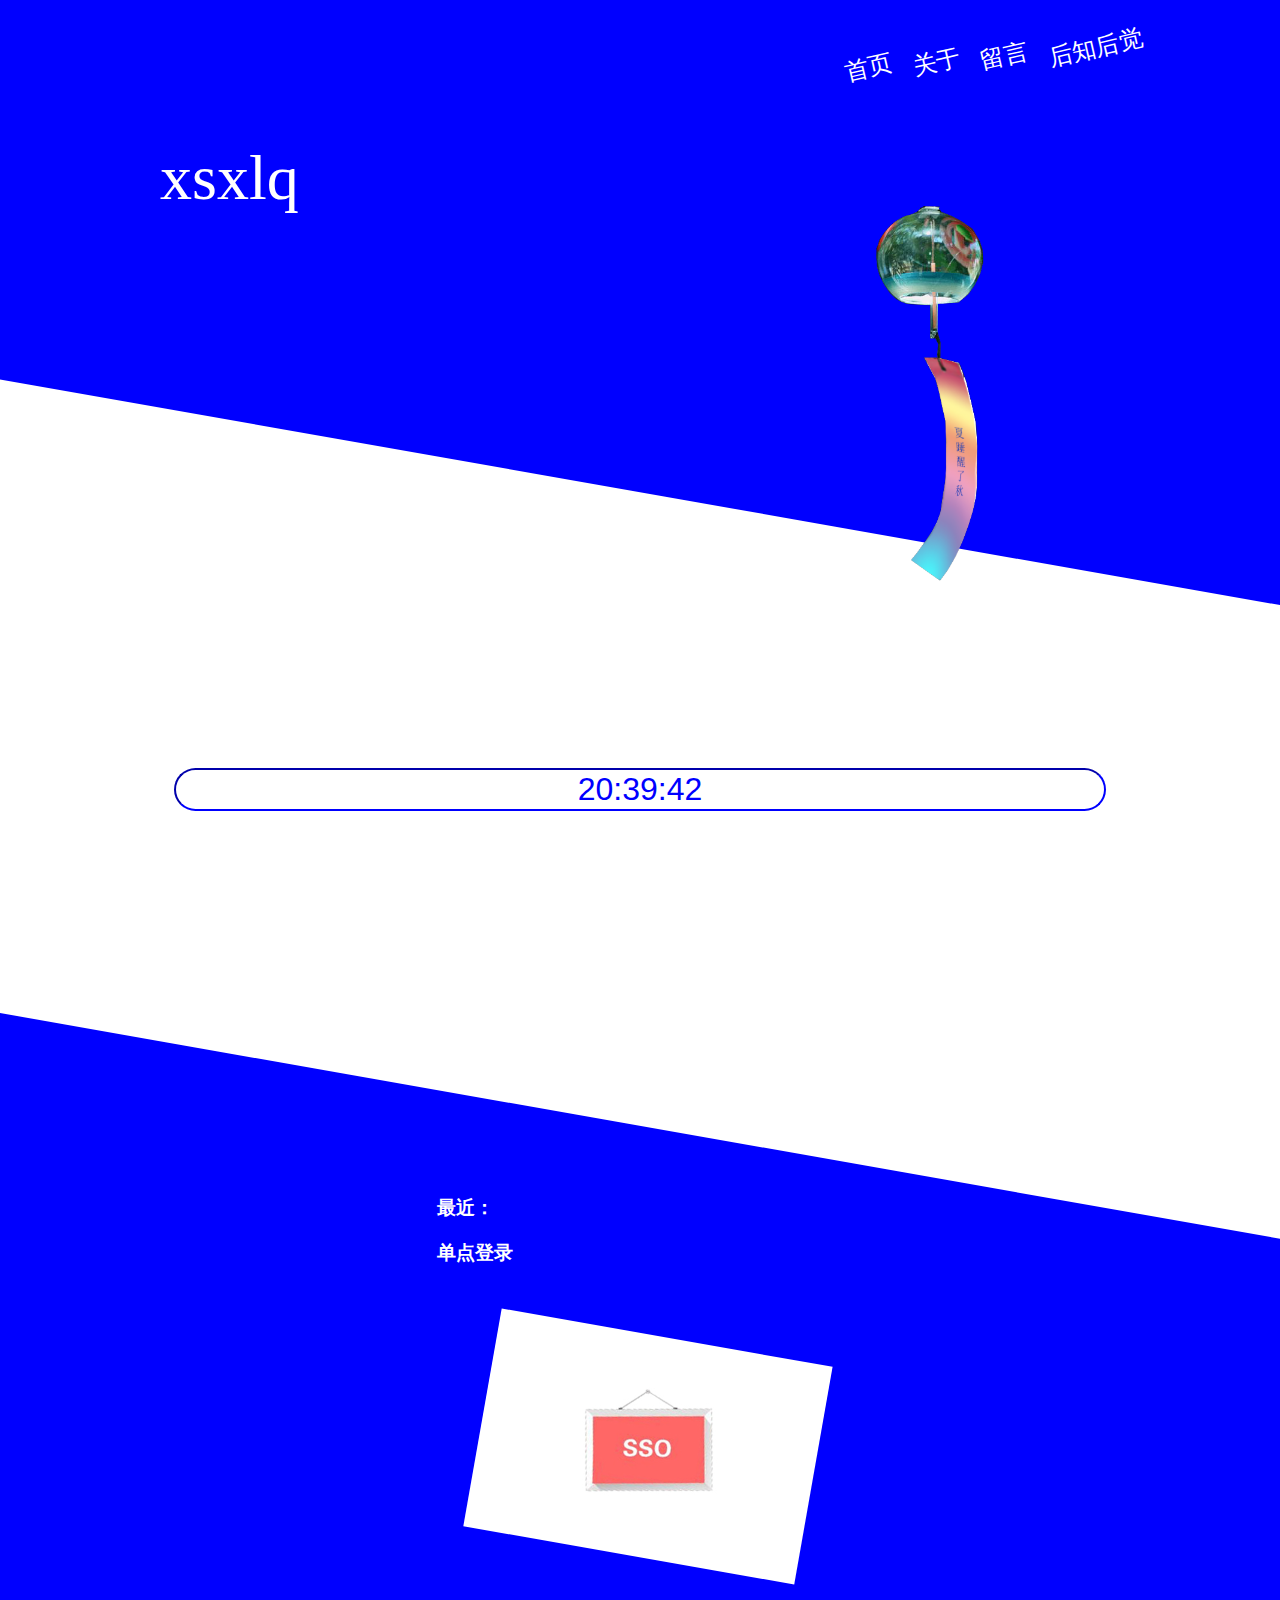
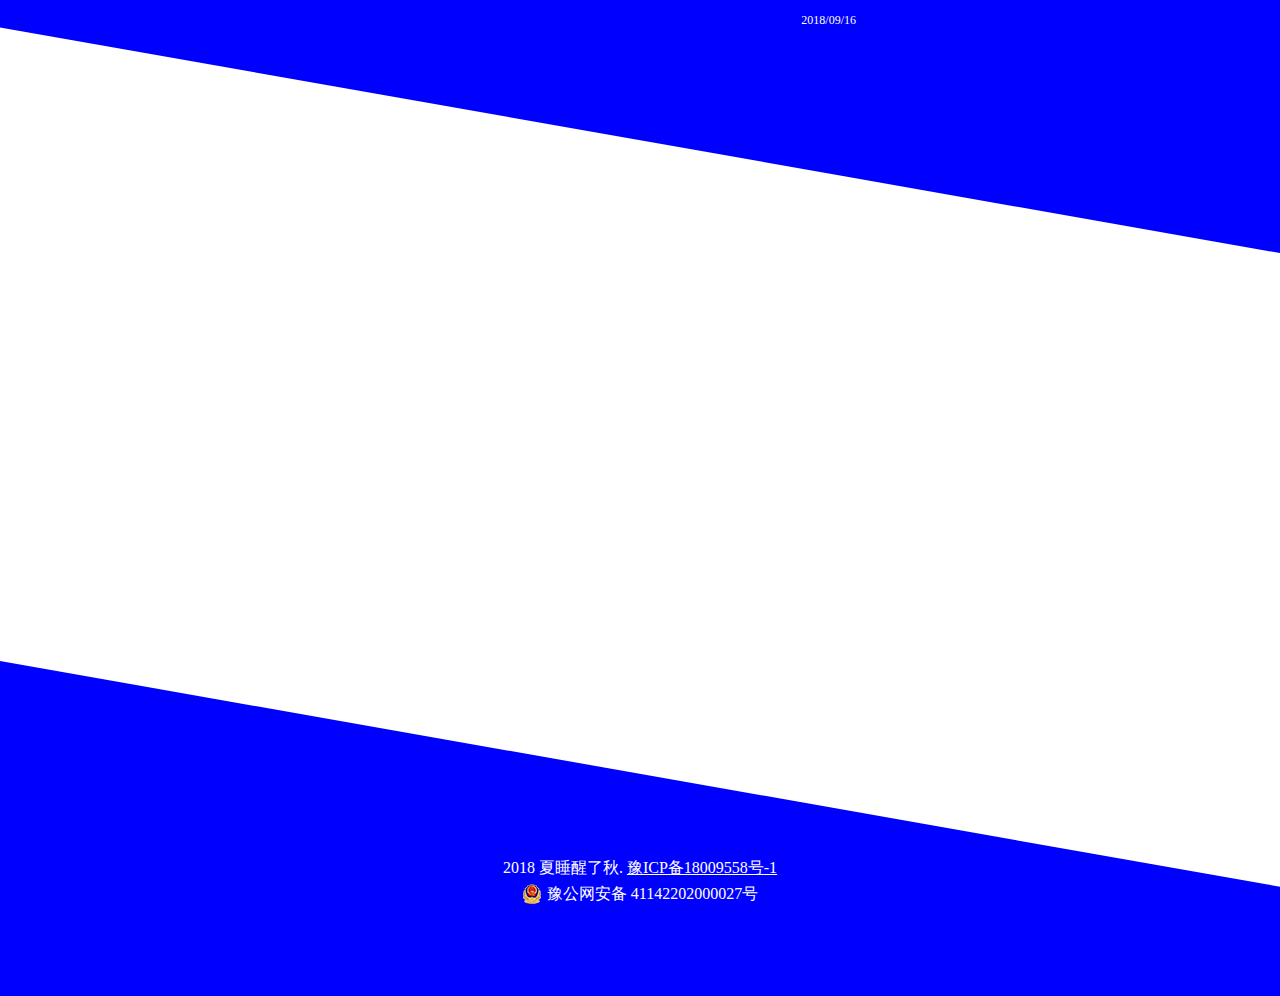
<file: index.html>
﻿<!DOCTYPE html>
<html>
	<head>
		<meta charset="utf-8" />
		<link rel="shortcut icon" type="image/x-icon" href="logo.png"/>
		<meta name="Keywords" content="夏睡醒了秋"/>
		<title>夏睡醒了秋</title>
		<link rel="stylesheet" type="text/css" href="css/index.css"/>
		<script src="js/index.js" type="text/javascript" charset="utf-8"></script>
	</head>
	<body>
		<div class="overHidden">
			<div class="bgChange"></div>
			<div class="bgChange"></div>
		</div>
		<div class="main_head" id="head">
			<div class="head">
				<div class="home"><a href="#head">首页</a></div>
				<div class="about"><a href="#about">关于</a></div>
				<div class="message"><a href="messageBoard/index.html">留言</a></div>
				<div class="hindsight"><a href="hindsight/index.html">后知后觉</a></div>
			</div>
			<div class="logo_content">xsxlq</div>
			<div class="logo_img">
				<img src="img/logo.png" alt="xsxlq" />
			</div>
		</div>
		<div class="main1">
			<div class="content1">
				<input type="text" name="think" id="think" value="" />
			</div>
		</div>
		<div class="main2">
		</div>
		<div class="main21">
			<div class="every-diary" onclick="location='hindsight/20180916/login.html'">
				<h3>最近：</h3>
				<h3>单点登录</h3>
				<br />
				<br />
				<img src="img/sso.jpg" alt="" />
				<br />
				<span class="info"></span>
				<br />
				<br />
				<span class="diary-time">
					2018/09/16
				</span>
			</div>
		</div>
		<div class="main3" id="about">
			<div class="about">
				关于：
			</div>
			<p class="lead">昵称 : 夏睡醒了秋</p>
			<p class="lead">职业 : 学生</p>
			<p class="lead">爱好 : 发呆</p>
			<p class="lead">音乐 : 我害怕</p>
			<p class="lead">颜色 : 红色</p>
			<p class="lead">邮箱 : 614171641@qq.com</p>
			<p class="lead">逛逛 : <a href="http://quaint-aini.com"><u>风清忆箫伤</u></a></p>
			
		</div>
		<div class="foot">
			<div class="footer">
				2018 夏睡醒了秋.
				<a href="http://www.miitbeian.gov.cn/">豫ICP备18009558号-1</a>
				<div style="width:300px;margin:0 auto; padding:5px 0;">
			 		<a target="_blank" href="http://www.beian.gov.cn/portal/registerSystemInfo?recordcode=41142202000027" 
			 			style="display:inline-block;text-decoration:none;height:20px;line-height:20px;">
			 			<img src="img/bei.png" style="float:left;"/>
			 			<p style="float:left;height:20px;line-height:20px;margin: 0px 0px 0px 5px; color:#FFF;">豫公网安备 41142202000027号</p></a>
			 	</div>
			</div>
		</div>
	</body>
</html>
</file>
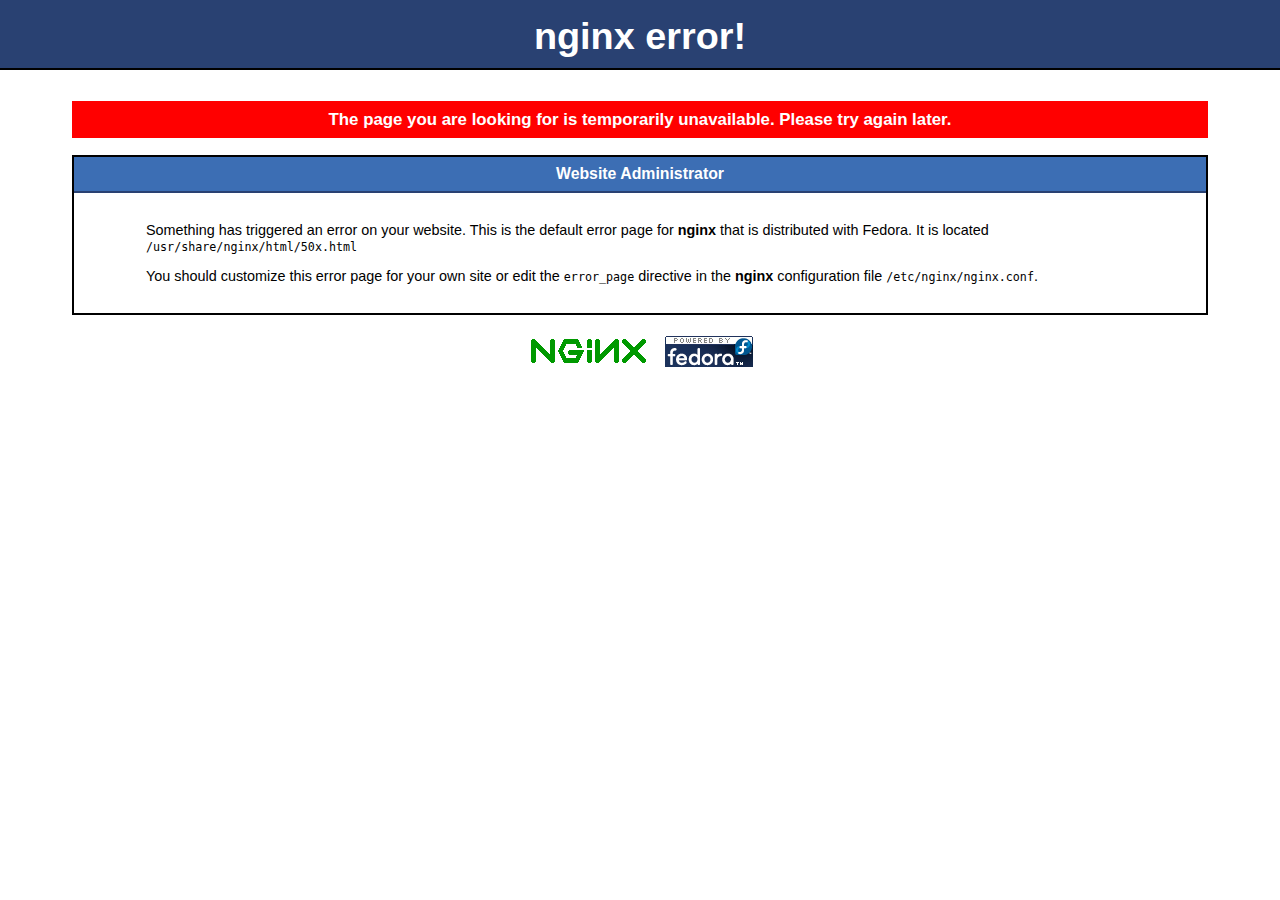
<file: 50x.html>
<!DOCTYPE html PUBLIC "-//W3C//DTD XHTML 1.1//EN" "http://www.w3.org/TR/xhtml11/DTD/xhtml11.dtd">

<html xmlns="http://www.w3.org/1999/xhtml" xml:lang="en">
    <head>
        <title>The page is temporarily unavailable</title>
        <meta http-equiv="Content-Type" content="text/html; charset=UTF-8" />
        <style type="text/css">
            /*<![CDATA[*/
            body {
                background-color: #fff;
                color: #000;
                font-size: 0.9em;
                font-family: sans-serif,helvetica;
                margin: 0;
                padding: 0;
            }
            :link {
                color: #c00;
            }
            :visited {
                color: #c00;
            }
            a:hover {
                color: #f50;
            }
            h1 {
                text-align: center;
                margin: 0;
                padding: 0.6em 2em 0.4em;
                background-color: #294172;
                color: #fff;
                font-weight: normal;
                font-size: 1.75em;
                border-bottom: 2px solid #000;
            }
            h1 strong {
                font-weight: bold;
                font-size: 1.5em;
            }
            h2 {
                text-align: center;
                background-color: #3C6EB4;
                font-size: 1.1em;
                font-weight: bold;
                color: #fff;
                margin: 0;
                padding: 0.5em;
                border-bottom: 2px solid #294172;
            }
            h3 {
                text-align: center;
                background-color: #ff0000;
                padding: 0.5em;
                color: #fff;
            }
            hr {
                display: none;
            }
            .content {
                padding: 1em 5em;
            }
            .alert {
                border: 2px solid #000;
            }

            img {
                border: 2px solid #fff;
                padding: 2px;
                margin: 2px;
            }
            a:hover img {
                border: 2px solid #294172;
            }
            .logos {
                margin: 1em;
                text-align: center;
            }
            /*]]>*/
        </style>
    </head>

    <body>
        <h1><strong>nginx error!</strong></h1>

        <div class="content">

            <h3>The page you are looking for is temporarily unavailable.  Please try again later.</h3>

            <div class="alert">
                <h2>Website Administrator</h2>
                <div class="content">
                    <p>Something has triggered an error on your
                    website.  This is the default error page for
                    <strong>nginx</strong> that is distributed with
                    Fedora.  It is located
                    <tt>/usr/share/nginx/html/50x.html</tt></p>

                    <p>You should customize this error page for your own
                    site or edit the <tt>error_page</tt> directive in
                    the <strong>nginx</strong> configuration file
                    <tt>/etc/nginx/nginx.conf</tt>.</p>

                </div>
            </div>

            <div class="logos">
                <a href="http://nginx.net/"><img
                    src="/nginx-logo.png"
                    alt="[ Powered by nginx ]"
                    width="121" height="32" /></a>

                <a href="http://fedoraproject.org/"><img 
                    src="/poweredby.png"
                    alt="[ Powered by Fedora ]" 
                    width="88" height="31" /></a>
            </div>
        </div>
    </body>
</html>
</file>
<file: css/index.css>
body{
	margin: 0;
	padding: 0;
	background: blue;
	transition: all 1s;
}
.bgChange{
	width: 180em;
	height: 39em;
	background: white;
	transform: rotate(10deg);
	margin-left: -5em;
	margin-top: 39em;
}
.overHidden{
	position: absolute;
	z-index: -1;
	width: 100%;
	height: 162.25em;
	overflow: hidden;
}
.main_head{
	position: relative;
	margin:0  auto;
	height: 50em;
	width: 85%;
}
.main1{
	position: relative;
	margin:0  auto;
	width: 85%;
	margin-top: -2em;
	text-align: center;
}
.main2{
	height: 18em;
	/*border: 1px solid black;*/
}
.main21{
	height: 33em;
	/*border: 1px solid black;*/
}
.every-diary{
	cursor: pointer;
	margin: 6em auto;
	width: 30em;
	/*border: 1px solid red;*/
	/*border-top: 2px solid #000000;*/
}
.every-diary h3{
	color: white;
	margin-left: 2em;
}
.every-diary img{
	/*width: 300px;*/
	max-width: 21em;
	margin: 1em 5em;
	transform: rotate(10deg);
}
.every-diary .info{
	font-size: 14px;
	color: white;
	margin-left: 2em;
}
.every-diary .diary-time{
	font-size: 12px;
	float: right;
	color: white;
	margin-right: 2em;
}
.main3{
	/*border: 1px solid black;*/
	height: em;
	position: relative;
	margin:0  auto;
	margin-top: 15em;
	width: 14.4em;
	transition: all 3.5s; 
	
	opacity: 0;
}
.head div{
	
	display: inline-block;
	margin-right: 1em;
	transform: rotate(-8deg);
}
.head div a{
	font-size: 1.5em;
	color: white;
	text-decoration: none;
}
.head{
	margin-right: 1.5em;
	margin-top: 2.5em;
	float: right;
	transform: rotate(-5deg);
}
.logo_content{
	position: absolute;
	left: 1em;
	top: 2.2em;
	font-size: 4em;
	color: white;
}
.logo_img{
	position: absolute;
	right: 8em;
	top: 12em;
	animation: logofloat 9s infinite;
}
.logo_img img{
	width: 60%;
}
@keyframes logofloat{
	0%{
		top: 12em;
		right: 8em;
	}
	50%{
		top: 10em;
		right: 10em;
		opacity: 0.3;
	}
	100%{
		top: 12em;
		right: 8em;
	}
}
.main1 input{
	width: 85%;
	border-radius: 5em;
	font-size: 2em;
	color: blue;
	text-align: center;
	transition: all 3.5s; 
	border-color: blue;
	outline: none;
}
.main3 .about{
	font-size: 2em;
	
}
#about{
	color: blue;
}
.main3 p{
	font-size: 1em;
}
.foot{
	color: white;
	margin: 12em auto 2em;
	width: 85%;
	font-size: 1em;
	text-align: center;
}
.foot a{
	color: white;
}
@media only screen and (max-width: 680px) {
	.logo_img{
		display: none;
	}
	.main3 p{
		font-size: 1em;
	}
}
</file>
